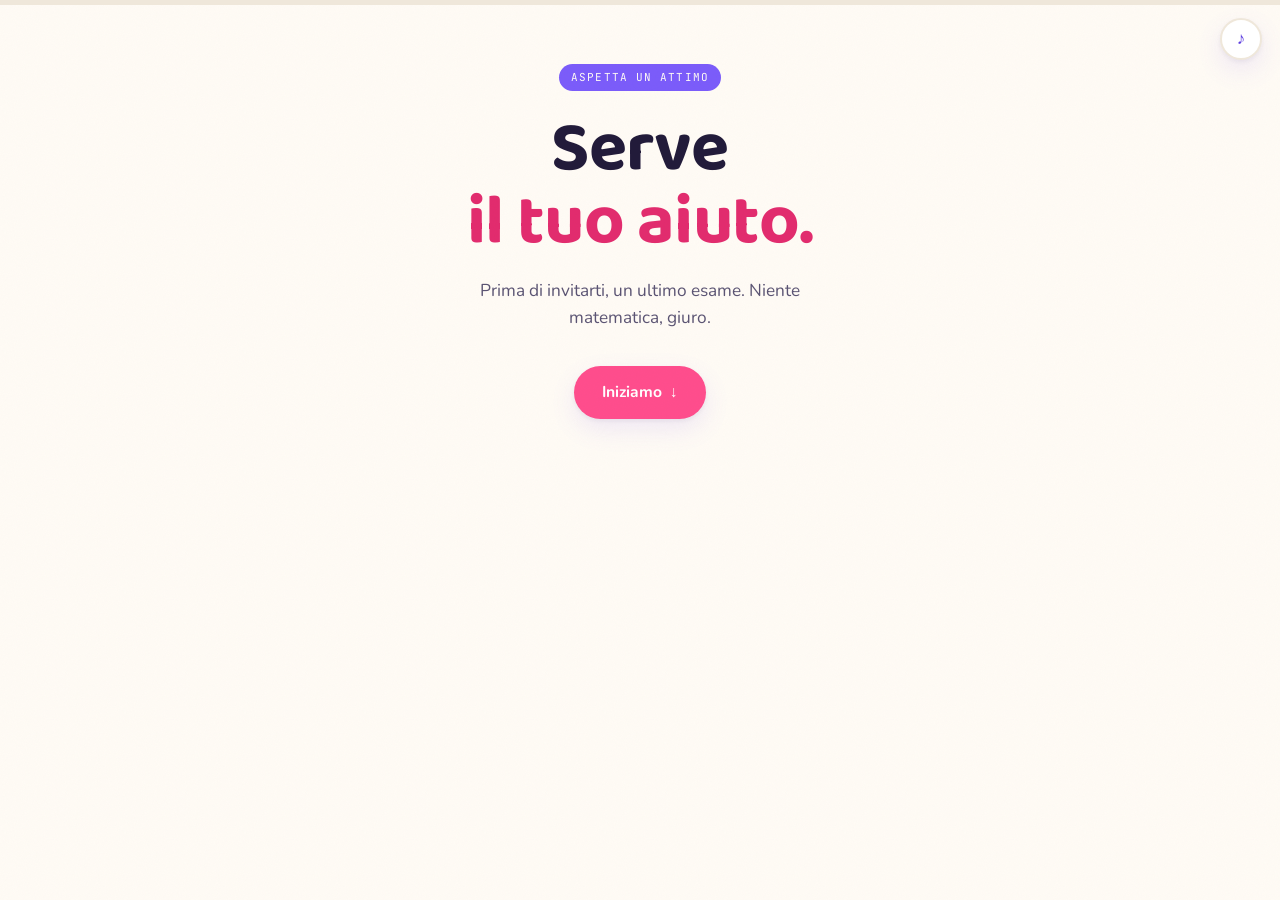
<file: index.html>
<!DOCTYPE html>
<html lang="it">
<head>
<meta charset="UTF-8">
<meta name="viewport" content="width=device-width, initial-scale=1, viewport-fit=cover">
<title>Marco — Invito alla mia laurea</title>
<meta name="description" content="Prima di invitarti alla mia laurea, una piccola missione.">

<!-- Font: coppia editoriale (serif con carattere + sans neutro + mono per i dati) -->
<link rel="preconnect" href="https://fonts.googleapis.com">
<link rel="preconnect" href="https://fonts.gstatic.com" crossorigin>
<link href="https://fonts.googleapis.com/css2?family=Baloo+2:wght@500;600;700;800&family=Nunito:wght@400;500;600;700&family=JetBrains+Mono:wght@400;500&display=swap" rel="stylesheet">

<link rel="stylesheet" href="style.css">
</head>
<body>

<!-- Rumore/grain molto leggero per una sensazione "premium", non decorativo a caso -->
<div class="grain" aria-hidden="true"></div>

<!-- Barra di avanzamento della missione, multicolore -->
<div class="ledger-bar" aria-hidden="true">
  <div class="ledger-fill" id="ledgerFill"></div>
  <span class="ledger-label" id="ledgerLabel">0%</span>
</div>

<button class="sound-toggle" id="soundToggle" type="button" aria-pressed="true" aria-label="Disattiva audio">
  <span id="soundIcon">♪</span>
</button>

<!-- Livello globale dei coriandoli: copre tutto lo schermo al momento del successo -->
<div class="confetti-layer" id="confettiLayer" aria-hidden="true"></div>
<!-- Flash colorato di celebrazione -->
<div class="celebration-flash" id="celebrationFlash" aria-hidden="true"></div>

<main class="app" id="app">

  <!-- ============ SCHERMATA 1 — L'INCARICO ============ -->
  <section class="screen screen-intro" id="screenIntro" data-state="active" aria-hidden="false">
    <div class="screen-inner">
      <p class="eyebrow">ASPETTA UN ATTIMO</p>
      <h1 class="display display-xl">
        Serve<br><em>il tuo aiuto.</em>
      </h1>
      <p class="lede">
        Prima di invitarti, un ultimo esame. Niente matematica, giuro.
      </p>
      <button class="btn btn-primary" id="startBtn" type="button">
        Iniziamo
        <span class="btn-arrow" aria-hidden="true">↓</span>
      </button>
    </div>
  </section>

  <!-- ============ SCHERMATA 2 — LA MISSIONE (drag & drop) ============ -->
  <section class="screen screen-mission" id="screenMission" data-state="idle" aria-hidden="true">
    <div class="screen-inner">
      <p class="eyebrow">LA MISSIONE</p>
      <h2 class="display display-md">
        Convinci <em id="dogNameInline">Bond</em>.
      </h2>
      <p class="lede lede-tight" id="missionHint">
        Guadagna la sua fiducia: trascina il croccantino fino a lui.
      </p>

      <div class="stage" id="stage">
        <!-- Zona target: il cane -->
        <div class="dog-zone" id="dogZone">
          <div class="dog-frame" id="dogFrame">
            <img
              class="dog-photo"
              id="dogImg"
              src="dog.jpg"
              alt="Bond, il mio cane, in attesa fiduciosa"
              draggable="false"
            >
            <!-- Fallback elegante in caso dog.jpg non sia stato ancora caricato -->
            <svg class="dog-fallback" id="dogFallback" viewBox="0 0 200 200" role="img" aria-label="Illustrazione di un cane seduto">
              <circle cx="100" cy="100" r="98" class="dog-fallback-bg"/>
              <g class="dog-fallback-lines" fill="none" stroke-width="3" stroke-linecap="round" stroke-linejoin="round">
                <path d="M60 150c0-30 15-45 40-45s40 15 40 45"/>
                <ellipse cx="100" cy="95" rx="34" ry="30"/>
                <path d="M72 74c-6-14-2-26 6-30 6 10 6 20 4 30"/>
                <path d="M128 74c6-14 2-26-6-30-6 10-6 20-4 30"/>
                <circle cx="88" cy="92" r="2.4" fill="currentColor" stroke="none"/>
                <circle cx="112" cy="92" r="2.4" fill="currentColor" stroke="none"/>
                <path id="dogMouthPath" d="M92 108q8 6 16 0" />
                <circle cx="100" cy="100" r="3" fill="currentColor" stroke="none" opacity=".0001"/>
              </g>
            </svg>
          </div>
          <!-- Punto di arrivo invisibile usato per calcolare il "successo" -->
          <div class="drop-target" id="dropTarget" aria-hidden="true"></div>
        </div>

        <!-- Croccantino trascinabile -->
        <div
          class="treat"
          id="treat"
          role="button"
          tabindex="0"
          aria-label="Croccantino. Trascina fino al cane, oppure premi Invio per lanciarlo automaticamente."
        >
          <img
            class="treat-photo"
            id="treatImg"
            src="treat.png"
            alt=""
            draggable="false"
          >
          <svg class="treat-fallback" id="treatFallback" viewBox="0 0 60 60" role="presentation">
            <path class="treat-shape" d="M30 6c9 0 15 7 15 15 0 3-1 5-3 7 2 2 3 4 3 7 0 8-6 15-15 15S15 43 15 35c0-3 1-5 3-7-2-2-3-4-3-7 0-8 6-15 15-15Z"/>
            <circle cx="24" cy="24" r="1.6" class="treat-dot"/>
            <circle cx="36" cy="26" r="1.6" class="treat-dot"/>
            <circle cx="30" cy="36" r="1.6" class="treat-dot"/>
          </svg>
        </div>
      </div>

      <p class="mission-caption" id="missionCaption">Trascina&nbsp;→</p>
    </div>
  </section>

  <!-- ============ SCHERMATA 3 — IL REVEAL ============ -->
  <section class="screen screen-reveal" id="screenReveal" data-state="idle" aria-hidden="true">
    <div class="screen-inner screen-inner-wide">

      <p class="eyebrow eyebrow-gold">🎓 FATTO</p>
      <h2 class="display display-lg" id="revealTitle">
        Sei<br><em>invitato!</em>
      </h2>
      <p class="lede" id="revealLede">
        <span id="dogNameInline2">Bond</span> ha detto sì. Ora tocca a te.
      </p>

      <!-- Riepilogo breve e diretto, niente giri di parole -->
      <ul class="celebration-list" id="celebrationList">
        <li><span class="celebration-emoji">🎓</span> Laurea in <span id="degreeInline">Economia e Finanza</span>: ottenuta.</li>
        <li><span class="celebration-emoji">🐶</span> <span id="dogNameInline3">Bond</span>: soddisfatto.</li>
        <li><span class="celebration-emoji">🎉</span> Ti aspetto! </li>
      </ul>

      <!-- Dettagli evento -->
      <div class="details-card" id="detailsCard">
        <div class="details-row">
          <span class="details-label">Data</span>
          <span class="details-value" id="detailDate">—</span>
        </div>
        <div class="details-row">
          <span class="details-label">Ora</span>
          <span class="details-value" id="detailTime">—</span>
        </div>
        <div class="details-row">
          <span class="details-label">Luogo</span>
          <span class="details-value" id="detailVenue">—</span>
        </div>
        <div class="details-row">
          <span class="details-label">Indirizzo</span>
          <span class="details-value">
            <a class="maps-link" id="detailMapsLink" href="#" target="_blank" rel="noopener">
              <span id="detailAddress">—</span>
              <span class="maps-arrow" aria-hidden="true">↗</span>
            </a>
          </span>
        </div>
        <div class="details-row" id="detailDressRow">
          <span class="details-label">Dress code</span>
          <span class="details-value" id="detailDress">—</span>
        </div>
      </div>

      <div class="cta-group">
        <a class="btn btn-primary btn-large" id="whatsappBtn" href="#" target="_blank" rel="noopener">
          Conferma la presenza
          <span class="btn-arrow" aria-hidden="true">→</span>
        </a>
        <button class="btn-text" id="calendarBtn" type="button">Aggiungi al calendario</button>
      </div>

      <p class="footnote">Croccantino sano e salvo.</p>
    </div>
  </section>

</main>

<script src="script.js"></script>
</body>
</html>
</file>
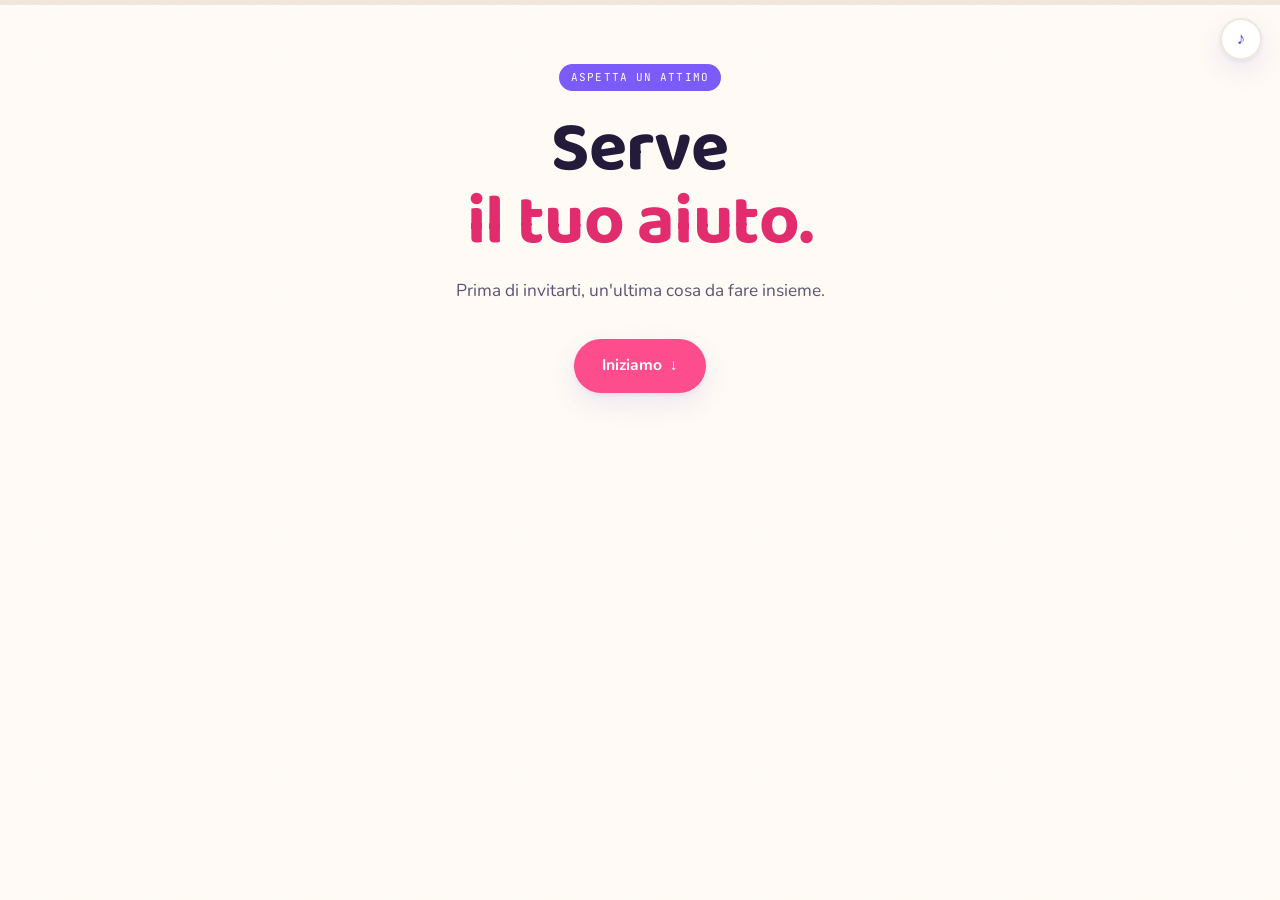
<file: index[1].html>
<!DOCTYPE html>
<html lang="it">
<head>
<meta charset="UTF-8">
<meta name="viewport" content="width=device-width, initial-scale=1, viewport-fit=cover">
<title>Marco — Invito alla mia laurea</title>
<meta name="description" content="Prima di invitarti alla mia laurea, una piccola missione.">

<!-- Font: coppia editoriale (serif con carattere + sans neutro + mono per i dati) -->
<link rel="preconnect" href="https://fonts.googleapis.com">
<link rel="preconnect" href="https://fonts.gstatic.com" crossorigin>
<link href="https://fonts.googleapis.com/css2?family=Baloo+2:wght@500;600;700;800&family=Nunito:wght@400;500;600;700&family=JetBrains+Mono:wght@400;500&display=swap" rel="stylesheet">

<link rel="stylesheet" href="style.css">
</head>
<body>

<!-- Rumore/grain molto leggero per una sensazione "premium", non decorativo a caso -->
<div class="grain" aria-hidden="true"></div>

<!-- Barra di avanzamento della missione, multicolore -->
<div class="ledger-bar" aria-hidden="true">
  <div class="ledger-fill" id="ledgerFill"></div>
  <span class="ledger-label" id="ledgerLabel">0%</span>
</div>

<button class="sound-toggle" id="soundToggle" type="button" aria-pressed="true" aria-label="Disattiva audio">
  <span id="soundIcon">♪</span>
</button>

<!-- Livello globale dei coriandoli: copre tutto lo schermo al momento del successo -->
<div class="confetti-layer" id="confettiLayer" aria-hidden="true"></div>
<!-- Flash colorato di celebrazione -->
<div class="celebration-flash" id="celebrationFlash" aria-hidden="true"></div>

<main class="app" id="app">

  <!-- ============ SCHERMATA 1 — L'INCARICO ============ -->
  <section class="screen screen-intro" id="screenIntro" data-state="active" aria-hidden="false">
    <div class="screen-inner">
      <p class="eyebrow">ASPETTA UN ATTIMO</p>
      <h1 class="display display-xl">
        Serve<br><em>il tuo aiuto.</em>
      </h1>
      <p class="lede">
        Prima di invitarti, un'ultima cosa da fare insieme.
      </p>
      <button class="btn btn-primary" id="startBtn" type="button">
        Iniziamo
        <span class="btn-arrow" aria-hidden="true">↓</span>
      </button>
    </div>
  </section>

  <!-- ============ SCHERMATA 2 — LA MISSIONE (drag & drop) ============ -->
  <section class="screen screen-mission" id="screenMission" data-state="idle" aria-hidden="true">
    <div class="screen-inner">
      <p class="eyebrow">LA MISSIONE</p>
      <h2 class="display display-md">
        Convinci <em id="dogNameInline">Bond</em>.
      </h2>
      <p class="lede lede-tight" id="missionHint">
        Trascina il croccantino fino a lui.
      </p>

      <div class="stage" id="stage">
        <!-- Zona target: il cane -->
        <div class="dog-zone" id="dogZone">
          <div class="dog-frame" id="dogFrame">
            <img
              class="dog-photo"
              id="dogImg"
              src="dog.jpg"
              alt="Bond, il mio cane, in attesa fiduciosa"
              draggable="false"
            >
            <!-- Fallback elegante in caso dog.jpg non sia stato ancora caricato -->
            <svg class="dog-fallback" id="dogFallback" viewBox="0 0 200 200" role="img" aria-label="Illustrazione di un cane seduto">
              <circle cx="100" cy="100" r="98" class="dog-fallback-bg"/>
              <g class="dog-fallback-lines" fill="none" stroke-width="3" stroke-linecap="round" stroke-linejoin="round">
                <path d="M60 150c0-30 15-45 40-45s40 15 40 45"/>
                <ellipse cx="100" cy="95" rx="34" ry="30"/>
                <path d="M72 74c-6-14-2-26 6-30 6 10 6 20 4 30"/>
                <path d="M128 74c6-14 2-26-6-30-6 10-6 20-4 30"/>
                <circle cx="88" cy="92" r="2.4" fill="currentColor" stroke="none"/>
                <circle cx="112" cy="92" r="2.4" fill="currentColor" stroke="none"/>
                <path id="dogMouthPath" d="M92 108q8 6 16 0" />
                <circle cx="100" cy="100" r="3" fill="currentColor" stroke="none" opacity=".0001"/>
              </g>
            </svg>
          </div>
          <!-- Punto di arrivo invisibile usato per calcolare il "successo" -->
          <div class="drop-target" id="dropTarget" aria-hidden="true"></div>
        </div>

        <!-- Croccantino trascinabile -->
        <div
          class="treat"
          id="treat"
          role="button"
          tabindex="0"
          aria-label="Croccantino. Trascina fino al cane, oppure premi Invio per lanciarlo automaticamente."
        >
          <img
            class="treat-photo"
            id="treatImg"
            src="treat.png"
            alt=""
            draggable="false"
          >
          <svg class="treat-fallback" id="treatFallback" viewBox="0 0 60 60" role="presentation">
            <path class="treat-shape" d="M30 6c9 0 15 7 15 15 0 3-1 5-3 7 2 2 3 4 3 7 0 8-6 15-15 15S15 43 15 35c0-3 1-5 3-7-2-2-3-4-3-7 0-8 6-15 15-15Z"/>
            <circle cx="24" cy="24" r="1.6" class="treat-dot"/>
            <circle cx="36" cy="26" r="1.6" class="treat-dot"/>
            <circle cx="30" cy="36" r="1.6" class="treat-dot"/>
          </svg>
        </div>
      </div>

      <p class="mission-caption" id="missionCaption">Trascina&nbsp;→</p>
    </div>
  </section>

  <!-- ============ SCHERMATA 3 — IL REVEAL ============ -->
  <section class="screen screen-reveal" id="screenReveal" data-state="idle" aria-hidden="true">
    <div class="screen-inner screen-inner-wide">

      <p class="eyebrow eyebrow-gold">🎓 FATTO</p>
      <h2 class="display display-lg" id="revealTitle">
        Sei<br><em>invitato!</em>
      </h2>
      <p class="lede" id="revealLede">
        <span id="dogNameInline2">Bond</span> ha detto sì. Ora tocca a te.
      </p>

      <!-- Riepilogo breve e diretto, niente giri di parole -->
      <ul class="celebration-list" id="celebrationList">
        <li><span class="celebration-emoji">🎓</span> Laurea in <span id="degreeInline">Economia e Finanza</span>: ottenuta.</li>
        <li><span class="celebration-emoji">🐶</span> <span id="dogNameInline3">Bond</span>: soddisfatto.</li>
        <li><span class="celebration-emoji">🎉</span> Festa: in arrivo.</li>
      </ul>

      <!-- Dettagli evento -->
      <div class="details-card" id="detailsCard">
        <div class="details-row">
          <span class="details-label">Data</span>
          <span class="details-value" id="detailDate">—</span>
        </div>
        <div class="details-row">
          <span class="details-label">Ora</span>
          <span class="details-value" id="detailTime">—</span>
        </div>
        <div class="details-row">
          <span class="details-label">Luogo</span>
          <span class="details-value" id="detailVenue">—</span>
        </div>
        <div class="details-row">
          <span class="details-label">Indirizzo</span>
          <span class="details-value">
            <a class="maps-link" id="detailMapsLink" href="#" target="_blank" rel="noopener">
              <span id="detailAddress">—</span>
              <span class="maps-arrow" aria-hidden="true">↗</span>
            </a>
          </span>
        </div>
        <div class="details-row" id="detailDressRow">
          <span class="details-label">Dress code</span>
          <span class="details-value" id="detailDress">—</span>
        </div>
      </div>

      <div class="cta-group">
        <a class="btn btn-primary btn-large" id="whatsappBtn" href="#" target="_blank" rel="noopener">
          Conferma la presenza
          <span class="btn-arrow" aria-hidden="true">→</span>
        </a>
        <button class="btn-text" id="calendarBtn" type="button">Aggiungi al calendario</button>
      </div>

      <p class="footnote">Croccantino sano e salvo.</p>
    </div>
  </section>

</main>

<script src="script.js"></script>
</body>
</html>
</file>
<file: style.css>
/* ==========================================================================
   INVITO DI LAUREA — MARCO
   Palette: multicolor coordinata (viola, rosa, arancio, giallo, verde acqua)
   Type: Baloo 2 (display, tondo e giocoso) + Nunito (corpo) + JetBrains Mono (dati)
   ========================================================================== */

:root{
  /* ---- base neutra: resta chiara per far risaltare i colori sopra ---- */
  --bg:            #FFFBF5;
  --bg-raised:     #FFFFFF;
  --ink:           #221B3A;
  --ink-soft:      #5B5473;
  --muted:         #9691A8;
  --line:          #EFE7DA;
  --line-strong:   #E1D6C4;
  --ink-invert:    #FFFBF5;

  /* ---- palette multicolor coordinata: 5 accenti vivaci, ciascuno con un ruolo ---- */
  --purple:        #7B5CFA;  /* colore guida — titoli, elementi principali */
  --purple-deep:   #5E3FE0;
  --purple-tint:   #EAE4FF;

  --pink:          #FF4D8D;  /* energia — bottone principale, focus */
  --pink-deep:     #E22C6E;
  --pink-tint:     #FFE2ED;

  --orange:        #FF8C42;  /* calore — dettagli, hover */
  --orange-deep:   #E96F1F;
  --orange-tint:   #FFE9D6;

  --yellow:        #FFD23F;  /* celebrazione — croccantino, coriandoli */
  --yellow-deep:   #E8B400;
  --yellow-tint:   #FFF6D6;

  --teal:          #2EC4B6;  /* freschezza — sfondo cane, link */
  --teal-deep:     #1BA396;
  --teal-tint:     #DBF6F3;

  /* alias retro-compatibili usati in alcune regole più sotto */
  --sage:          var(--pink);
  --sage-deep:     var(--pink-deep);
  --sage-tint:     var(--pink-tint);
  --gold:          var(--yellow);
  --gold-deep:     var(--yellow-deep);
  --gold-tint:     var(--yellow-tint);
  --azzurro:       var(--teal);
  --azzurro-deep:  var(--teal-deep);
  --azzurro-tint:  var(--teal-tint);

  /* ---- tipografia: rotonda e giocosa ---- */
  --font-display: 'Baloo 2', 'Nunito', -apple-system, sans-serif;
  --font-body:    'Nunito', -apple-system, BlinkMacSystemFont, 'Segoe UI', sans-serif;
  --font-mono:    'JetBrains Mono', ui-monospace, 'SF Mono', Consolas, monospace;

  /* ---- ritmo: morbido e arrotondato ---- */
  --radius-s:  14px;
  --radius-m:  22px;
  --radius-l:  32px;
  --shadow-soft: 0 2px 4px rgba(34,27,58,.06), 0 10px 26px rgba(123,92,250,.12);
  --shadow-lift: 0 4px 10px rgba(34,27,58,.10), 0 18px 44px rgba(123,92,250,.20);

  --ease-out: cubic-bezier(.16,1,.3,1);
  --ease-spring: cubic-bezier(.34,1.76,.64,1); /* rimbalzo marcato */

  color-scheme: light;
}

/* ---------------------------------------------------------------------- */
/* RESET DI BASE                                                          */
/* ---------------------------------------------------------------------- */
*, *::before, *::after{ box-sizing: border-box; }
html{ -webkit-text-size-adjust: 100%; }
html, body{ height: 100%; }
body{
  margin: 0;
  background: var(--bg);
  color: var(--ink);
  font-family: var(--font-body);
  font-size: 16px;
  line-height: 1.5;
  -webkit-font-smoothing: antialiased;
  text-rendering: optimizeLegibility;
  overscroll-behavior-y: none;
}
img{ max-width: 100%; display: block; }
button{ font: inherit; color: inherit; background: none; border: 0; cursor: pointer; }
a{ color: inherit; }
h1, h2, p, ul{ margin: 0; }

/* Focus visibile e leggibile per accessibilità da tastiera */
:focus-visible{
  outline: 2px solid var(--purple-deep);
  outline-offset: 3px;
  border-radius: 6px;
}

/* Rispetta la preferenza di ridurre le animazioni */
@media (prefers-reduced-motion: reduce){
  *, *::before, *::after{
    animation-duration: .001ms !important;
    animation-iteration-count: 1 !important;
    transition-duration: .001ms !important;
    scroll-behavior: auto !important;
  }
}

/* ---------------------------------------------------------------------- */
/* GRAIN — texture leggerissima, resta anche in versione più colorata     */
/* ---------------------------------------------------------------------- */
.grain{
  position: fixed;
  inset: 0;
  pointer-events: none;
  z-index: 5;
  opacity: .03;
  mix-blend-mode: multiply;
  background-image: url("data:image/svg+xml,%3Csvg xmlns='http://www.w3.org/2000/svg' width='120' height='120'%3E%3Cfilter id='n'%3E%3CfeTurbulence type='fractalNoise' baseFrequency='0.9' numOctaves='2' stitchTiles='stitch'/%3E%3C/filter%3E%3Crect width='100%25' height='100%25' filter='url(%23n)'/%3E%3C/svg%3E");
}

/* ---------------------------------------------------------------------- */
/* BARRA DI AVANZAMENTO — ora multicolore, segue tutta la palette         */
/* ---------------------------------------------------------------------- */
.ledger-bar{
  position: fixed;
  top: 0; left: 0; right: 0;
  height: 5px;
  background: var(--line);
  z-index: 40;
  display: flex;
  align-items: center;
}
.ledger-fill{
  height: 100%;
  width: 0%;
  background: linear-gradient(90deg,
    var(--purple), var(--pink), var(--orange), var(--yellow));
  transition: width .5s var(--ease-out);
}
.ledger-label{
  position: absolute;
  right: 12px;
  top: 10px;
  font-family: var(--font-mono);
  font-size: 11px;
  letter-spacing: .04em;
  color: var(--muted);
  opacity: 0;
  transition: opacity .3s ease;
}
[data-progress-visible="true"] .ledger-label{ opacity: 1; }

/* ---------------------------------------------------------------------- */
/* TOGGLE AUDIO                                                            */
/* ---------------------------------------------------------------------- */
.sound-toggle{
  position: fixed;
  top: 18px;
  right: 18px;
  z-index: 40;
  width: 42px;
  height: 42px;
  border-radius: 50%;
  background: var(--bg-raised);
  border: 2px solid var(--line);
  color: var(--purple-deep);
  display: flex;
  align-items: center;
  justify-content: center;
  font-size: 17px;
  box-shadow: var(--shadow-soft);
  transition: transform .2s var(--ease-spring), color .2s ease;
}
.sound-toggle:hover{ transform: translateY(-1px) scale(1.08) rotate(-6deg); }
.sound-toggle[aria-pressed="false"]{ color: var(--muted); opacity: .55; }

/* ---------------------------------------------------------------------- */
/* LAYOUT GENERALE — un solo "schermo" visibile alla volta                */
/* ---------------------------------------------------------------------- */
.app{
  position: relative;
  min-height: 100dvh;
  overflow: hidden;
}

.screen{
  position: absolute;
  inset: 0;
  display: flex;
  align-items: center;
  justify-content: center;
  padding: 96px 24px 56px;
  opacity: 0;
  visibility: hidden;
  transform: translateY(14px);
  transition: opacity .6s var(--ease-out), transform .6s var(--ease-out), visibility 0s linear .6s;
  overflow-y: auto;
}
.screen[data-state="active"]{
  position: relative;
  opacity: 1;
  visibility: visible;
  transform: translateY(0);
  transition: opacity .6s var(--ease-out), transform .6s var(--ease-out);
}
.screen[data-state="leaving"]{
  opacity: 0;
  transform: translateY(-14px);
}

/* Piccola scossa dello schermo al momento del successo — via JS aggiungiamo
   questa classe per una frazione di secondo */
.app.is-celebrating{ animation: screen-shake .5s var(--ease-out); }
@keyframes screen-shake{
  0%, 100%{ transform: translate(0,0); }
  15%{ transform: translate(-6px, 2px) rotate(-0.4deg); }
  30%{ transform: translate(5px, -3px) rotate(0.4deg); }
  45%{ transform: translate(-4px, 3px) rotate(-0.3deg); }
  60%{ transform: translate(4px, -2px) rotate(0.3deg); }
  75%{ transform: translate(-2px, 1px) rotate(0deg); }
}

.screen-inner{
  width: 100%;
  max-width: 480px;
  text-align: center;
  margin: 0 auto;
}
.screen-inner-wide{ max-width: 560px; }

/* ---------------------------------------------------------------------- */
/* TIPOGRAFIA                                                              */
/* ---------------------------------------------------------------------- */
.eyebrow{
  display: inline-block;
  font-family: var(--font-mono);
  font-size: 11px;
  letter-spacing: .10em;
  text-transform: uppercase;
  color: var(--ink-invert);
  background: var(--purple);
  padding: 5px 12px;
  border-radius: 999px;
  margin-bottom: 22px;
}
.eyebrow-gold{ background: var(--yellow); color: var(--ink); }

.display{
  font-family: var(--font-display);
  font-weight: 700;
  letter-spacing: -0.01em;
  color: var(--ink);
}
.display em{
  font-style: normal;
  font-weight: 700;
  color: var(--pink-deep);
}
.display-xl{ font-size: clamp(2.5rem, 9.5vw, 3.8rem); line-height: 1.05; }
.display-lg{ font-size: clamp(2.2rem, 8vw, 3.2rem); line-height: 1.06; margin-bottom: 14px; }
.display-md{ font-size: clamp(1.6rem, 6.5vw, 2.2rem); line-height: 1.15; margin-bottom: 10px; }

/* Comparsa con rimbalzo per il titolo del reveal: l'entrata più "vistosa" */
#revealTitle{
  animation: title-bounce-in .7s var(--ease-spring) both;
}
@keyframes title-bounce-in{
  0%{ opacity: 0; transform: scale(.4) rotate(-8deg); }
  60%{ opacity: 1; transform: scale(1.08) rotate(2deg); }
  100%{ opacity: 1; transform: scale(1) rotate(0deg); }
}

.lede{
  margin-top: 18px;
  font-size: 1.08rem;
  line-height: 1.55;
  color: var(--ink-soft);
  max-width: 40ch;
  margin-left: auto;
  margin-right: auto;
}
.lede-tight{ margin-top: 8px; font-size: 1rem; }

.footnote{
  margin-top: 26px;
  font-size: .82rem;
  color: var(--muted);
}

/* ---------------------------------------------------------------------- */
/* BOTTONI                                                                 */
/* ---------------------------------------------------------------------- */
.btn{
  display: inline-flex;
  align-items: center;
  gap: 8px;
  justify-content: center;
  text-decoration: none;
  border-radius: 999px;
  font-family: var(--font-body);
  font-weight: 700;
  font-size: .98rem;
  padding: 15px 28px;
  min-height: 52px;
  transition: transform .25s var(--ease-spring), box-shadow .25s ease, background .25s ease;
}
.btn-primary{
  background: var(--pink);
  color: #fff;
  box-shadow: var(--shadow-soft);
  margin-top: 34px;
}
.btn-primary:hover{
  background: var(--purple);
  transform: translateY(-3px) rotate(-1.5deg) scale(1.02);
  box-shadow: var(--shadow-lift);
}
.btn-primary:active{ transform: translateY(0) scale(.96) rotate(0deg); }
.btn-large{ padding: 17px 32px; font-size: 1.05rem; width: 100%; max-width: 340px; }
.btn-arrow{ transition: transform .25s var(--ease-out); }
.btn-primary:hover .btn-arrow{ transform: translateX(3px); }

.btn-text{
  margin-top: 14px;
  font-size: .9rem;
  font-weight: 600;
  color: var(--teal-deep);
  text-decoration: underline;
  text-underline-offset: 3px;
  text-decoration-color: var(--teal-tint);
}
.btn-text:hover{ color: var(--purple-deep); text-decoration-color: var(--purple-tint); }

.cta-group{
  margin-top: 36px;
  display: flex;
  flex-direction: column;
  align-items: center;
}

/* ---------------------------------------------------------------------- */
/* SCHERMATA MISSIONE — palco di gioco                                    */
/* ---------------------------------------------------------------------- */
.mission-caption{
  margin-top: 22px;
  font-family: var(--font-mono);
  font-size: .84rem;
  letter-spacing: .04em;
  color: var(--muted);
  transition: color .3s ease, opacity .3s ease;
}
.mission-caption[data-success="true"]{ color: var(--pink-deep); font-weight: 700; }

.stage{
  position: relative;
  width: 100%;
  height: min(46vh, 340px);
  min-height: 240px;
  margin-top: 8px;
  touch-action: none; /* consente al nostro drag via Pointer Events di gestire il tocco senza scroll */
  user-select: none;
}

.dog-zone{
  position: absolute;
  right: 6%;
  bottom: 8%;
  width: 46%;
  max-width: 190px;
  aspect-ratio: 1;
}
.dog-frame{
  position: relative;
  width: 100%;
  height: 100%;
  border-radius: 50%;
  overflow: hidden;
  background: var(--teal-tint);
  border: 4px solid var(--bg-raised);
  outline: 3px solid var(--teal);
  box-shadow: var(--shadow-soft);
  transition: transform .4s var(--ease-spring);
}
.dog-frame.is-happy{ transform: scale(1.22) rotate(-5deg); }

.dog-photo{
  position: absolute; inset: 0;
  width: 100%; height: 100%;
  object-fit: cover;
}
/* Se dog.jpg non è presente, l'onerror in JS nasconde <img> e mostra questo SVG */
.dog-fallback{
  position: absolute; inset: 0;
  width: 100%; height: 100%;
  display: none;
  color: var(--teal-deep);
}
.dog-fallback-bg{ fill: var(--teal-tint); }

/* Punto invisibile che definisce l'area di "successo" per il drop */
.drop-target{
  position: absolute;
  left: 18%;
  top: 40%;
  width: 30%;
  height: 30%;
  pointer-events: none;
}

.treat{
  position: absolute;
  left: 6%;
  bottom: 14%;
  width: 64px;
  height: 64px;
  border-radius: 50%;
  background: var(--bg-raised);
  border: 3px solid var(--yellow);
  box-shadow: var(--shadow-soft);
  display: flex;
  align-items: center;
  justify-content: center;
  cursor: grab;
  touch-action: none;
  will-change: transform;
  animation: treat-invite 2s ease-in-out infinite;
}
.treat:active{ cursor: grabbing; }
.treat.is-dragging{
  animation: none;
  box-shadow: var(--shadow-lift);
  cursor: grabbing;
}
.treat.is-locked{ animation: none; }

.treat-photo{
  width: 62%; height: 62%;
  object-fit: contain;
  pointer-events: none;
}
.treat-fallback{
  width: 60%; height: 60%;
  display: none;
  color: var(--yellow-deep);
  pointer-events: none;
}
.treat-shape{ fill: var(--yellow-tint); stroke: var(--yellow-deep); stroke-width: 2; }
.treat-dot{ fill: var(--yellow-deep); opacity: .6; }

/* invito al gesto, vivace: dondolio e leggero salto */
@keyframes treat-invite{
  0%, 100%{ transform: translate(0,0) rotate(0deg) scale(1); }
  25%{ transform: translate(2px,-9px) rotate(-10deg) scale(1.06); }
  50%{ transform: translate(0,-3px) rotate(0deg) scale(1); }
  75%{ transform: translate(-2px,-9px) rotate(10deg) scale(1.06); }
}

/* ---------------------------------------------------------------------- */
/* CORIANDOLI — ora a schermo intero, grandi e numerosi                   */
/* ---------------------------------------------------------------------- */
.confetti-layer{
  position: fixed;
  inset: 0;
  overflow: visible;
  pointer-events: none;
  z-index: 90;
}
.confetto{
  position: absolute;
  top: 0; left: 0;
  width: var(--size, 10px);
  height: var(--size, 10px);
  background: var(--confetto-color, var(--yellow));
  border-radius: var(--confetto-radius, 3px);
  opacity: 0;
  animation: confetto-burst var(--dur, 1.4s) var(--ease-out) forwards;
  animation-delay: var(--delay, 0s);
}
@keyframes confetto-burst{
  0%{
    opacity: 0;
    transform: translate(0,0) rotate(0deg) scale(.5);
  }
  10%{ opacity: 1; }
  100%{
    opacity: 0;
    transform:
      translate(var(--tx, 40px), var(--ty, -80px))
      rotate(var(--rot, 180deg))
      scale(1);
  }
}

/* Flash colorato che pulsa dietro il contenuto al momento del successo */
.celebration-flash{
  position: fixed;
  inset: 0;
  pointer-events: none;
  z-index: 20;
  opacity: 0;
  background: radial-gradient(circle at 50% 45%,
    var(--yellow-tint) 0%, var(--pink-tint) 35%, transparent 70%);
}
.celebration-flash.is-active{
  animation: flash-pulse .9s var(--ease-out);
}
@keyframes flash-pulse{
  0%{ opacity: 0; transform: scale(.7); }
  35%{ opacity: 1; transform: scale(1.1); }
  100%{ opacity: 0; transform: scale(1.4); }
}

/* ---------------------------------------------------------------------- */
/* LISTA DI CELEBRAZIONE — riepilogo breve e diretto, niente giri di parole */
/* ---------------------------------------------------------------------- */
.celebration-list{
  margin-top: 28px;
  list-style: none;
  padding: 0;
  display: flex;
  flex-direction: column;
  gap: 10px;
  text-align: left;
}
.celebration-list li{
  display: flex;
  align-items: center;
  gap: 12px;
  background: var(--bg-raised);
  border: 2px solid var(--line);
  border-radius: var(--radius-m);
  padding: 14px 18px;
  font-size: 1.02rem;
  font-weight: 600;
  box-shadow: var(--shadow-soft);
  transition: transform .3s var(--ease-spring), box-shadow .3s ease, border-color .3s ease;
}
.celebration-list li:nth-child(1){ border-color: var(--purple-tint); }
.celebration-list li:nth-child(2){ border-color: var(--pink-tint); }
.celebration-list li:nth-child(3){ border-color: var(--yellow-tint); }
.celebration-list li:hover{
  transform: translateY(-3px) scale(1.015);
  box-shadow: var(--shadow-lift);
}
.celebration-emoji{
  font-size: 1.3rem;
  line-height: 1;
  flex-shrink: 0;
}

/* ---------------------------------------------------------------------- */
/* DETTAGLI EVENTO                                                        */
/* ---------------------------------------------------------------------- */
.details-card{
  margin-top: 18px;
  background: var(--bg-raised);
  border: 2px solid var(--line);
  border-radius: var(--radius-l);
  padding: 8px 22px;
  box-shadow: var(--shadow-lift);
  text-align: left;
}
.details-row{
  display: flex;
  justify-content: space-between;
  align-items: baseline;
  gap: 16px;
  padding: 16px 0;
  border-bottom: 1px solid var(--line);
}
.details-row:last-child{ border-bottom: 0; }
.details-label{
  font-family: var(--font-mono);
  font-size: 11px;
  letter-spacing: .06em;
  text-transform: uppercase;
  color: var(--muted);
  flex-shrink: 0;
}
.details-value{
  font-family: var(--font-display);
  font-weight: 600;
  font-size: 1.05rem;
  text-align: right;
  color: var(--ink);
}
.maps-link{
  display: inline-flex;
  align-items: center;
  gap: 4px;
  text-decoration: none;
  color: var(--teal-deep);
  border-bottom: 2px solid var(--teal);
}
.maps-arrow{ font-size: .85em; }

/* ---------------------------------------------------------------------- */
/* RESPONSIVE — regolazioni per schermi più larghi                        */
/* ---------------------------------------------------------------------- */
@media (min-width: 640px){
  .screen{ padding: 64px 24px; }
  .details-value{ font-size: 1.1rem; }
}

@media (min-width: 900px){
  .display-xl{ font-size: 4.4rem; }
  .stage{ height: 380px; }
}

/* Schermi molto bassi (landscape su telefono) */
@media (max-height: 560px){
  .screen{ padding: 76px 24px 40px; align-items: flex-start; }
  .stage{ height: 220px; }
}
</file>
